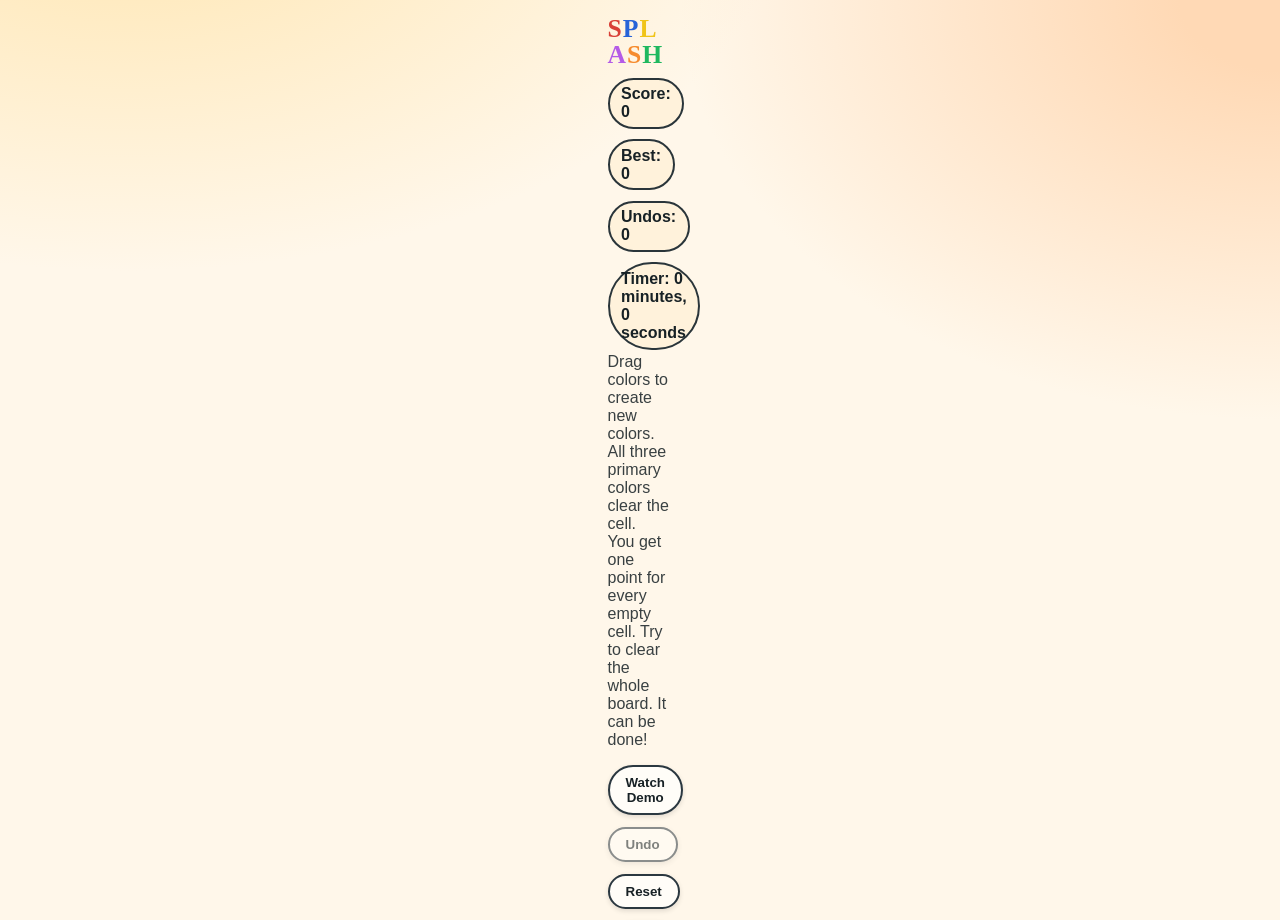
<file: index.html>
<!doctype html>
<html lang="en">
  <head>
    <meta charset="UTF-8" />
    <meta name="viewport" content="width=device-width, initial-scale=1.0" />
    <title>Splash</title>
    <link rel="stylesheet" href="styles.css?v=20260827-2" />
  </head>
  <body>
    <main class="app">
      <section id="landing-screen" class="screen landing-screen">
        <header class="topbar landing-topbar">
          <div class="title-block">
            <h1 class="splash-word" aria-label="SPLASH" style='font-family: "Comic Sans MS", "Comic Sans", cursive;'>
              <span class="splash-letter" style="color: #d94037;">S</span><span class="splash-letter" style="color: #2763d8;">P</span><span class="splash-letter" style="color: #f0c419;">L</span><span class="splash-letter" style="color: #b45be7;">A</span><span class="splash-letter" style="color: #f68b2d;">S</span><span class="splash-letter" style="color: #1fb85f;">H</span>
            </h1>
            <p class="subtitle">Drag colors to create new colors. All three primary colors clear the cell.<br />You get one point for every empty cell. Try to clear the whole board. It can be done!</p>
          </div>
          <div class="hero-actions landing-actions">
            <button id="landing-demo-btn" type="button">Watch Demo</button>
          </div>
        </header>

        <section class="board-wrap" aria-label="Colors board preview">
          <svg id="landing-board" role="img" aria-label="Hex board preview"></svg>
        </section>
      </section>

      <section id="instructions-screen" class="screen instructions-screen hidden">
        <div class="panel instructions-panel">
          <h2>How Colors Works</h2>
          <p>Move a tile from one blob onto a tile in a linked, mixable blob to score and transform the board.</p>
          <ul>
            <li>Primary colors are red, blue, and yellow.</li>
            <li>Mixing two different neighboring primary tiles creates a mixed color.</li>
            <li>White tiles add to the score and can never be landed on.</li>
            <li>Legal moves start in one blob and land on a tile in an edge-linked, mixable blob.</li>
          </ul>
          <div class="hero-actions">
            <button id="instructions-demo-btn" type="button">Watch Demo</button>
            <button id="instructions-exit-btn" type="button">Exit</button>
          </div>
        </div>
      </section>

      <section id="game-screen" class="screen game-screen hidden">
        <div class="game-shell">
          <header class="topbar">
            <div class="title-block">
              <div class="title-row">
                <h2 class="splash-word" aria-label="SPLASH" style='font-family: "Comic Sans MS", "Comic Sans", cursive;'>
                  <span class="splash-letter" style="color: #d94037;">S</span><span class="splash-letter" style="color: #2763d8;">P</span><span class="splash-letter" style="color: #f0c419;">L</span><span class="splash-letter" style="color: #b45be7;">A</span><span class="splash-letter" style="color: #f68b2d;">S</span><span class="splash-letter" style="color: #1fb85f;">H</span>
                </h2>
                <p class="demo-word" aria-label="DEMO" style='font-family: "Comic Sans MS", "Comic Sans", cursive;'>
                  <span class="splash-letter" style="color: #d94037;">D</span><span class="splash-letter" style="color: #2763d8;">E</span><span class="splash-letter" style="color: #f0c419;">M</span><span class="splash-letter" style="color: #b45be7;">O</span>
                </p>
                <p class="score-pill">Score: <span id="score-value">0</span></p>
                <p class="score-pill">Best: <span id="best-score-value">0</span></p>
                <p class="score-pill">Undos: <span id="undo-count-value">0</span></p>
                <p class="score-pill">Timer: <span id="board-timer-value">0 minutes, 0 seconds</span></p>
              </div>
              <p id="game-subtitle" class="subtitle">Drag colors to create new colors. All three primary colors clear the cell.<br />You get one point for every empty cell. Try to clear the whole board. It can be done!</p>
            </div>
            <div class="topbar-actions">
              <section
                id="move-error-modal"
                class="move-error hidden"
                role="dialog"
                aria-modal="false"
                aria-live="polite"
                aria-label="Move message"
              >
                <p id="move-error-text" class="move-error-text"></p>
                <div class="move-error-actions">
                  <button id="demo-back-btn" class="hidden" type="button">Back</button>
                  <button id="demo-exit-btn" class="hidden" type="button">Exit</button>
                  <button id="demo-show-btn" class="hidden" type="button">Show me</button>
                  <button id="move-error-ok-btn" type="button">OK</button>
                </div>
              </section>
            </div>
          </header>

          <section class="controls" aria-label="Game controls">
            <button id="play-demo-btn" type="button">Watch Demo</button>
            <button id="analysis-btn" class="hidden" type="button">Analysis</button>
            <button id="undo-btn" type="button">Undo</button>
            <button id="reset-btn" type="button">Reset</button>
            <button id="new-board-btn" type="button">New Board</button>
            <button id="auto-play-btn" class="hidden" type="button">Auto Play</button>
            <button id="clear-board-btn" class="hidden" type="button">Clear Board</button>
            <p id="analysis-mix-feedback" class="analysis-mix-feedback hidden" role="status" aria-live="polite"></p>
          </section>
          <p id="no-moves-notice" class="no-moves-notice hidden" role="status" aria-live="polite">
            There are no legal moves left!
          </p>

          <div class="board-layout">
            <aside id="analysis-palette" class="analysis-palette hidden" aria-label="Analysis palette">
              <button class="analysis-swatch red" data-color="red" type="button" aria-label="Place red tile">
                <span class="analysis-swatch-count">0</span>
              </button>
              <button class="analysis-swatch blue" data-color="blue" type="button" aria-label="Place blue tile">
                <span class="analysis-swatch-count">0</span>
              </button>
              <button class="analysis-swatch yellow" data-color="yellow" type="button" aria-label="Place yellow tile">
                <span class="analysis-swatch-count">0</span>
              </button>
              <button class="analysis-swatch white" data-color="white" type="button" aria-label="Erase tile">
                <span class="analysis-swatch-count">0</span>
              </button>
            </aside>

            <section class="board-wrap" aria-label="Colors board">
              <p id="analysis-board-status" class="analysis-board-status hidden" aria-live="polite">
                <span id="analysis-connectivity-status">Disconnected</span>
                <span id="analysis-balance-status">Balanced</span>
              </p>
              <svg id="board" role="img" aria-label="Hex board"></svg>
            </section>

            <section id="analysis-graph-wrap" class="analysis-graph-wrap hidden" aria-label="Blob graph">
              <svg id="analysis-graph" role="img" aria-label="Blob graph"></svg>
            </section>
          </div>
        </div>
      </section>
    </main>

    <script src="app.js?v=20260827-2"></script>
  </body>
</html>
</file>
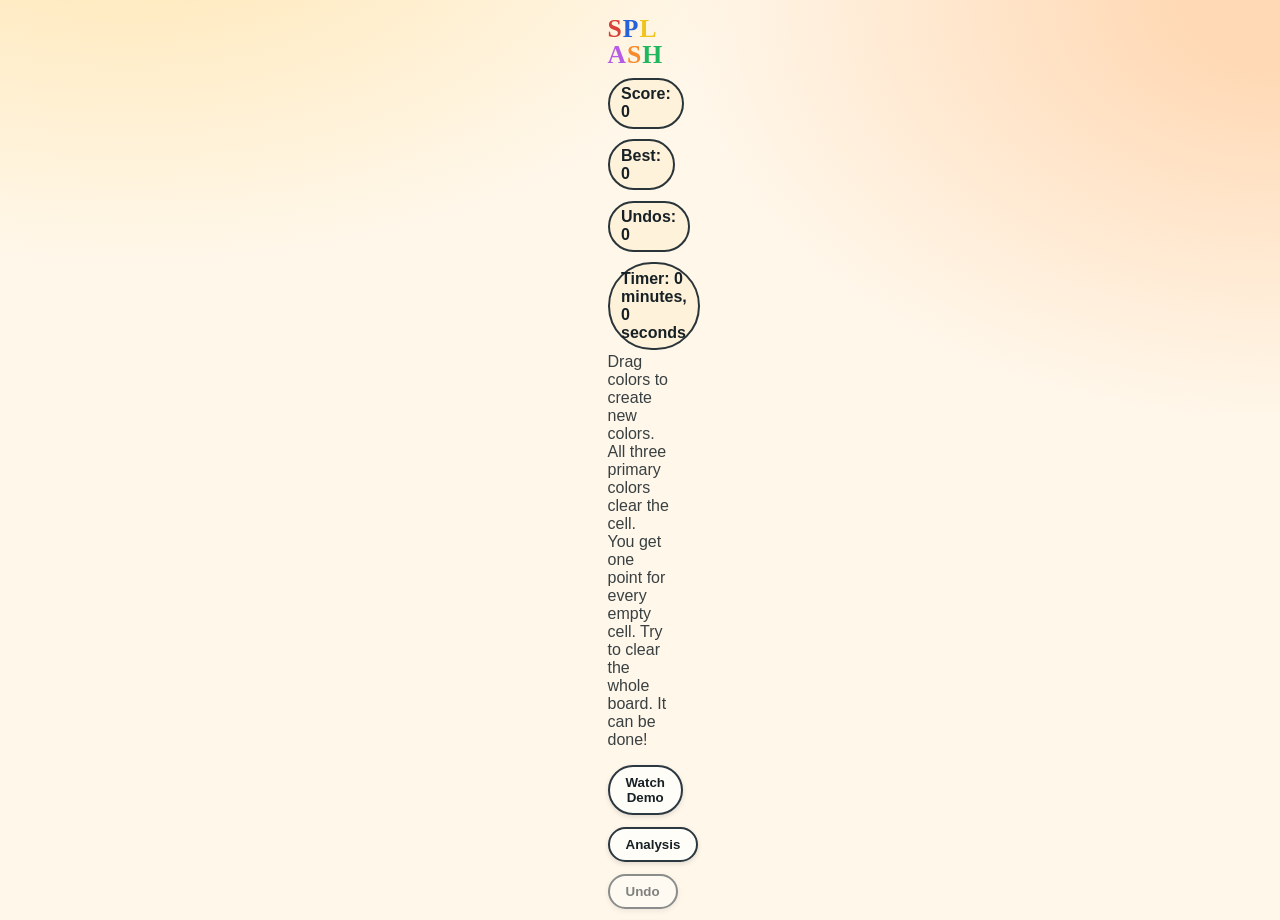
<file: Analysis/index.html>
<!doctype html>
<html lang="en">
  <head>
    <meta charset="UTF-8" />
    <meta name="viewport" content="width=device-width, initial-scale=1.0" />
    <title>Splash Analysis Unlock</title>
  </head>
  <body>
    <p>Enabling Analysis mode...</p>
    <script>
      window.location.replace('../?analysis=1');
    </script>
    <noscript>
      <p>
        JavaScript is required. Open
        <a href="../?analysis=1">this link</a>
        instead.
      </p>
    </noscript>
  </body>
</html>
</file>
<file: styles.css>
:root {
  --bg: #fff7ea;
  --ink: #172125;
  --card: #fffdf8;
  --line: #2b3840;
  --shadow: rgba(0, 0, 0, 0.12);
  --board-render-width: min(80vw, 690px, calc((100vh - 300px) * 1.14));
  --game-board-render-width: var(--board-render-width);
  --board-shell-width: calc(var(--game-board-render-width) + 1rem + 4px);

  --red: #d94037;
  --blue: #2763d8;
  --yellow: #f0c419;
  --purple: #b45be7;
  --green: #1fb85f;
  --orange: #f68b2d;
  --white: #ffffff;
}

* {
  box-sizing: border-box;
}

html,
body {
  margin: 0;
  min-height: 100%;
}

body {
  font-family: "Trebuchet MS", "Segoe UI", sans-serif;
  background:
    radial-gradient(1200px 700px at 10% -10%, #ffe9bb 10%, transparent 55%),
    radial-gradient(1000px 700px at 100% 0%, #ffd9b5 10%, transparent 60%),
    var(--bg);
  color: var(--ink);
}

.app {
  max-width: 1000px;
  margin: 0 auto;
  padding: 1rem 1rem 2rem;
}

.app:has(.game-screen.analysis-mode:not(.hidden)) {
  max-width: none;
}

.hidden {
  display: none !important;
}

.screen.hidden {
  display: none;
}

.panel {
  background: linear-gradient(160deg, #fffaf0, #fff5e8);
  border: 2px solid #2a353a;
  border-radius: 18px;
  padding: 1.1rem 1.1rem 1.2rem;
  box-shadow: 0 8px 24px var(--shadow);
}

.landing-screen h1,
.instructions-panel h2 {
  margin: 0;
  font-size: clamp(1.6rem, 2.2vw, 2.2rem);
  letter-spacing: 0.04em;
}

.hero-copy {
  margin: 0.55rem 0 0;
  max-width: 48ch;
  line-height: 1.45;
}

.instructions-panel p {
  margin: 0.6rem 0 0;
  line-height: 1.4;
}

.instructions-panel ul {
  margin: 0.6rem 0 0;
  padding-left: 1.1rem;
  line-height: 1.4;
}

.hero-actions {
  display: flex;
  flex-wrap: wrap;
  gap: 0.7rem;
  margin-top: 0.95rem;
}

.landing-screen {
  display: flex;
  flex-direction: column;
  gap: 0.85rem;
}

.landing-topbar {
  align-items: center;
}

.landing-actions {
  margin-top: 0;
  justify-content: flex-end;
}

.topbar {
  display: flex;
  align-items: flex-start;
  justify-content: space-between;
  gap: 1rem;
}

.game-screen {
  text-align: left;
}

.game-screen:not(.analysis-mode):not(.demo-mode) .topbar {
  display: block;
  position: relative;
}

.game-screen:not(.analysis-mode):not(.demo-mode) .topbar-actions {
  position: absolute;
  top: 0;
  right: 0;
}

.game-screen:not(.analysis-mode):not(.demo-mode) .title-block {
  width: var(--board-shell-width);
  max-width: 100%;
}

.game-shell {
  width: var(--board-shell-width);
  max-width: 100%;
  margin: 0 auto;
}

.title-block {
  min-width: 0;
  flex: 1 1 auto;
}

.title-row {
  display: flex;
  align-items: center;
  gap: 0.65rem;
  flex-wrap: wrap;
}

.title-block h2 {
  margin: 0;
  font-size: clamp(1.45rem, 2vw, 2rem);
  letter-spacing: 0.04em;
}

.title-block .splash-word {
  font-family: "Comic Sans MS", "Comic Sans", cursive;
  font-weight: 700;
  line-height: 1;
}

.title-block .splash-letter {
  display: inline-block;
}

.demo-word {
  display: none;
  margin: 0.08rem 0 0;
  font-size: clamp(1rem, 1.35vw, 1.32rem);
  font-weight: 700;
  line-height: 1;
  letter-spacing: 0.04em;
}

.game-screen.demo-mode .demo-word {
  display: block;
}

.title-block .splash-letter:nth-child(1) { color: var(--red); }
.title-block .splash-letter:nth-child(2) { color: var(--blue); }
.title-block .splash-letter:nth-child(3) { color: var(--yellow); }
.title-block .splash-letter:nth-child(4) { color: var(--purple); }
.title-block .splash-letter:nth-child(5) { color: var(--orange); }
.title-block .splash-letter:nth-child(6) { color: var(--green); }

.subtitle {
  margin: 0.2rem 0 0;
  opacity: 0.85;
}

.game-screen .subtitle {
  width: var(--board-shell-width);
  max-width: 100%;
}

.score-pill {
  margin: 0;
  width: fit-content;
  padding: 0.35rem 0.72rem;
  border: 2px solid #2a353a;
  border-radius: 999px;
  background: #fff2db;
  font-weight: 700;
}

.topbar-actions {
  flex: 0 1 430px;
  display: flex;
  flex-direction: column;
  align-items: flex-end;
  gap: 0.5rem;
  max-width: 430px;
}

.game-screen.analysis-mode .topbar {
  align-items: stretch;
}

.game-screen.analysis-mode {
  --board-render-width: min(760px, calc((100vh - 190px) * 1.14));
}

.game-screen.analysis-mode .game-shell {
  width: min(calc(100vw - 2rem), calc(var(--board-shell-width) * 2 + 94px));
  max-width: none;
}

.game-screen.analysis-mode .board-layout {
  display: grid;
  grid-template-columns: auto var(--board-shell-width) var(--board-shell-width);
  align-items: start;
  justify-content: space-between;
  gap: 0.35rem;
  width: 100%;
}

.game-screen.analysis-mode #analysis-graph {
  width: 100%;
  max-width: 100%;
}

.game-screen.analysis-mode .analysis-graph-wrap {
  width: var(--board-shell-width);
}

.game-screen.analysis-mode .topbar-actions {
  display: none;
}

.game-screen.analysis-mode .title-block {
  flex: 1 1 100%;
}

.game-screen.analysis-mode .subtitle {
  max-width: none;
}

.game-screen.analysis-mode .score-pill {
  display: none;
}

.move-error {
  border: 2px solid #9f2d28;
  border-radius: 12px;
  background: #fff2ee;
  padding: 0.6rem 0.75rem;
  box-shadow: 0 3px 10px var(--shadow);
  width: min(430px, 100%);
}

.move-error.hidden {
  display: none;
}

.move-error-text {
  margin: 0 0 0.45rem;
  font-size: 0.94rem;
  line-height: 1.35;
}

.move-error-actions {
  display: grid;
  grid-template-columns: 1fr auto auto 1fr;
  align-items: center;
  gap: 0.55rem;
  width: 100%;
}

#demo-back-btn {
  justify-self: start;
}

#demo-exit-btn {
  justify-self: center;
  grid-column: 2;
}

#demo-show-btn {
  justify-self: center;
  grid-column: 3;
  transform: translateX(15px);
}

#move-error-ok-btn {
  justify-self: end;
  grid-column: 4;
}

.move-error button {
  border-color: #7d2622;
  padding: 0.35rem 0.9rem;
}


.controls {
  display: flex;
  gap: 0.75rem;
  margin: 1rem 0 0.8rem;
  flex-wrap: wrap;
}

.controls #analysis-btn.active {
  background: #ffe2b6;
}

.analysis-mix-feedback {
  margin: 0;
  align-self: center;
  color: #8d2a22;
  font-size: 0.95rem;
  font-weight: 700;
  line-height: 1.25;
}

.no-moves-notice {
  margin: 0.1rem 0 0.75rem;
  color: #c32020;
  font-size: 20px;
  font-weight: 700;
  line-height: 1.2;
  text-align: center;
}

.board-layout {
  display: flex;
  align-items: flex-start;
  justify-content: center;
  gap: 0.65rem;
}

.analysis-palette {
  display: flex;
  flex-direction: column;
  gap: 0.55rem;
  padding-top: 0.45rem;
}

.analysis-graph-wrap {
  background: linear-gradient(160deg, #fffaf0, #fff5e8);
  border: 2px solid #2a353a;
  border-radius: 16px;
  padding: 0.4rem;
  box-shadow: 0 8px 24px var(--shadow);
  overflow: hidden;
  display: flex;
}

#analysis-graph {
  display: block;
  width: 100%;
  max-width: 100%;
  height: 100%;
  overflow: hidden;
}

.analysis-swatch {
  width: 58px;
  height: 58px;
  display: flex;
  align-items: center;
  justify-content: center;
  border-radius: 0;
  border: 2px solid #1d2a31;
  box-shadow: 0 2px 5px var(--shadow);
  clip-path: polygon(50% 0%, 93% 25%, 93% 75%, 50% 100%, 7% 75%, 7% 25%);
  padding: 0;
}

.analysis-swatch-count {
  color: #ffffff;
  font-size: 24px;
  font-weight: 700;
  line-height: 1;
  text-shadow:
    0 0 1px #0f1a20,
    0 1px 0 #0f1a20;
  pointer-events: none;
  user-select: none;
}

.analysis-swatch.red {
  background: var(--red);
}

.analysis-swatch.blue {
  background: var(--blue);
}

.analysis-swatch.yellow {
  background: var(--yellow);
}

.analysis-swatch.white {
  background: var(--white);
}

.analysis-swatch.white .analysis-swatch-count {
  color: var(--ink);
  text-shadow: none;
}

.analysis-swatch.selected {
  border-color: #ffffff;
  box-shadow:
    0 0 0 2px #152128,
    0 2px 5px var(--shadow);
}

.analysis-swatch.limit-reached,
.analysis-swatch:disabled {
  opacity: 0.65;
  cursor: not-allowed;
}

.graph-edge {
  stroke: #25363f;
  stroke-width: 2.4;
  opacity: 0.95;
}

.graph-edge-label {
  font-size: 15px;
  font-weight: 800;
  stroke: #fffdf8;
  stroke-width: 3px;
  paint-order: stroke fill;
  text-anchor: middle;
  dominant-baseline: central;
  pointer-events: none;
}

.graph-node .node-circle {
  stroke: #152128;
  stroke-width: 2;
  cursor: grab;
}

.graph-node.selected .node-circle {
  stroke: #111;
  stroke-width: 4;
  animation: selection-border-blink 0.333s steps(1, end) 1;
}

.graph-node .node-label {
  font-size: 24px;
  font-weight: 700;
  fill: #ffffff;
  stroke: #0f1a20;
  stroke-width: 0.85;
  paint-order: stroke fill;
  text-anchor: middle;
  dominant-baseline: central;
  pointer-events: none;
}

button {
  border: 2px solid var(--line);
  border-radius: 999px;
  background: var(--card);
  color: var(--ink);
  padding: 0.5rem 1rem;
  font-weight: 700;
  cursor: pointer;
  box-shadow: 0 2px 5px var(--shadow);
}

button:hover {
  transform: translateY(-1px);
}

button:disabled {
  cursor: default;
  opacity: 0.55;
}

button:disabled:hover {
  transform: none;
}

button:focus-visible {
  outline: 3px solid #68a0ff;
  outline-offset: 2px;
}

.board-wrap {
  background: linear-gradient(160deg, #fffaf0, #fff5e8);
  border: 2px solid #2a353a;
  border-radius: 16px;
  padding: 0.5rem;
  box-shadow: 0 8px 24px var(--shadow);
  width: fit-content;
  max-width: 100%;
  margin: 0 auto;
}

.game-shell .board-wrap {
  width: 100%;
}

.board-layout .board-wrap {
  width: fit-content;
}

.game-screen:not(.analysis-mode) .board-layout .board-wrap {
  width: var(--board-shell-width);
  max-width: 100%;
}

.analysis-board-status {
  position: relative;
  top: 50px;
  display: flex;
  justify-content: center;
  gap: 1.25rem;
  margin: 0 0 0.35rem;
  font-size: 24px;
  line-height: 1.2;
  text-align: center;
}

#board,
#landing-board {
  display: block;
  width: var(--board-render-width);
  max-width: 100%;
  margin: 0 auto;
  user-select: none;
}

#board {
  width: var(--game-board-render-width);
  touch-action: none;
}

.game-screen.analysis-mode.analysis-cursor-active .board-wrap,
.game-screen.analysis-mode.analysis-cursor-active #board,
.game-screen.analysis-mode.analysis-cursor-active #board .tile-group .inner {
  cursor: var(--analysis-cursor) !important;
}

.outer {
  fill: none;
  stroke: #33434d;
  stroke-width: 1.8;
  pointer-events: none;
}

.tile-group .inner {
  stroke: #1d2a31;
  stroke-width: 1.1;
}

.game-screen.analysis-mode .tile-group.selected-blob .inner {
  stroke: #111;
  stroke-width: 3;
  animation: selection-border-blink 0.333s steps(1, end) 1;
}

@keyframes selection-border-blink {
  0%,
  49.999% {
    stroke: #ffffff;
  }
  50%,
  100% {
    stroke: #111;
  }
}

.tile-group.draggable .inner {
  cursor: grab;
}

.tile-group.dragging-source .inner {
  fill: var(--white);
}

#drag-layer .drag-inner,
#demo-layer .drag-inner {
  stroke: #111;
  stroke-width: 1;
  opacity: 0.9;
}

#preview-layer .overlap-preview {
  stroke: none;
  opacity: 0.8;
}

.game-screen.demo-mode .topbar-actions {
  flex-basis: 450px;
  max-width: 450px;
}

.game-screen.demo-mode .move-error {
  width: min(450px, 100%);
}

.game-screen.demo-mode .controls,
.game-screen.demo-mode .subtitle,
.game-screen.demo-mode .score-pill,
.game-screen.demo-mode .analysis-palette,
.game-screen.demo-mode .analysis-graph-wrap {
  display: none;
}

.game-screen.analysis-mode #play-demo-btn {
  display: none;
}

@media (max-width: 720px) {
  :root {
    --board-render-width: min(92vw, calc((100vh - 360px) * 1.14));
  }

  .topbar {
    flex-direction: column;
  }

  .game-screen.analysis-mode {
    --board-render-width: min(95vw, calc((100vh - 250px) * 1.14));
  }

  .game-shell {
    width: 100%;
  }

  .board-layout {
    flex-direction: column;
    align-items: center;
  }

  .analysis-palette {
    flex-direction: row;
    padding-top: 0;
  }

  #analysis-graph {
    width: 100%;
    max-width: 100%;
  }

  .topbar-actions,
  .move-error {
    width: 100%;
  }

  button {
    padding: 0.45rem 0.9rem;
  }
}
</file>
